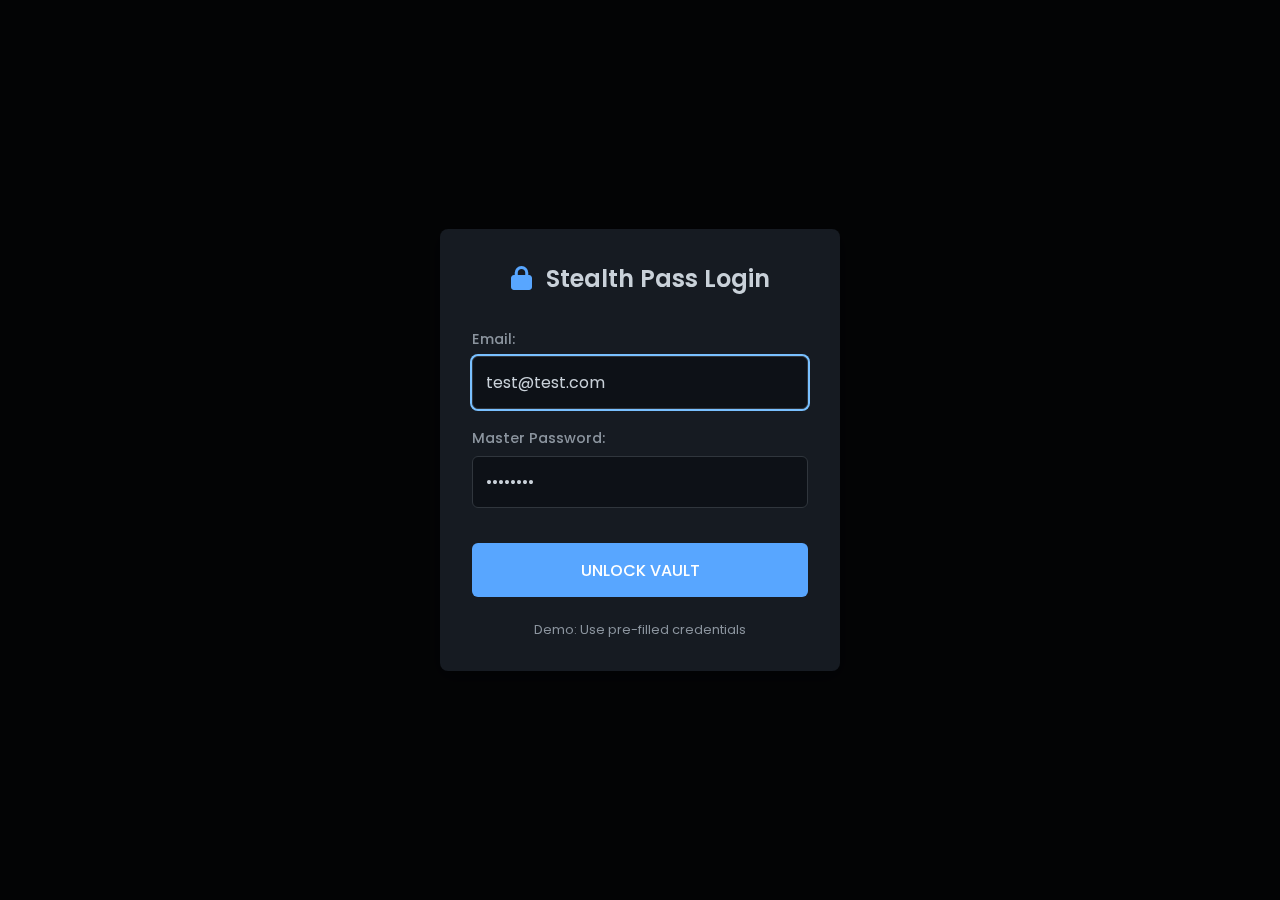
<file: index.html>
<!DOCTYPE html>
<html lang="en">
<head>
    <meta charset="UTF-8">
    <meta name="viewport" content="width=device-width, initial-scale=1.0">
    <title>Stealth Pass - Password Manager (Corrected)</title>
    <!-- Font Awesome CDN -->
    <link rel="stylesheet" href="https://cdnjs.cloudflare.com/ajax/libs/font-awesome/6.5.1/css/all.min.css">
    <!-- Google Fonts -->
    <link rel="preconnect" href="https://fonts.googleapis.com">
    <link rel="preconnect" href="https://fonts.gstatic.com" crossorigin>
    <link href="https://fonts.googleapis.com/css2?family=Poppins:wght@400;500;600&display=swap" rel="stylesheet">

    <!-- Internal CSS Start -->
    <style>
        /* --- Base Styles & Resets --- */
        :root {
            --font-family: 'Poppins', sans-serif;
            --transition-speed: 0.3s;
        }

        *, *::before, *::after {
            box-sizing: border-box;
            margin: 0;
            padding: 0;
        }

        html, body {
            height: 100%;
        }

        body {
            font-family: var(--font-family);
            transition: background-color var(--transition-speed) ease, color var(--transition-speed) ease;
            min-height: 100vh;
            display: flex;
            flex-direction: column;
        }

        ul {
            list-style: none;
        }

        button {
            font-family: inherit;
            cursor: pointer;
            border: none;
            background: none;
            color: inherit;
            padding: 0.5em 1em;
            border-radius: 6px;
            transition: background-color var(--transition-speed) ease, transform var(--transition-speed) ease, opacity var(--transition-speed) ease;
        }

        button:hover {
            opacity: 0.85;
        }
        button:active {
            transform: scale(0.97);
        }
        button:disabled {
            opacity: 0.6;
            cursor: not-allowed;
        }


        input[type="search"],
        input[type="text"],
        input[type="email"],
        input[type="password"],
        input[type="url"] {
            font-family: inherit;
            border: none;
            background: none;
            color: inherit;
            outline: none;
            padding: 0.5em;
            width: 100%;
            border-radius: 6px;
        }

        /* --- Theme Variables --- */
        body.dark-theme {
            --bg-primary: #0d1117;
            --bg-secondary: #161b22;
            --bg-tertiary: #21262d;
            --bg-interactive: #30363d;
            --text-primary: #c9d1d9;
            --text-secondary: #8b949e;
            --accent-primary: #58a6ff;
            --accent-primary-hover: #79c0ff;
            --border-color: #30363d;
            --icon-color: #8b949e;
            --icon-hover-color: #c9d1d9;
            --button-text: #ffffff;
            --error-text: #f44336;
            --success-text: #4caf50;
            --shadow-color: rgba(0, 0, 0, 0.3);
            --overlay-bg: rgba(0, 0, 0, 0.75);
        }

        body.light-theme {
            --bg-primary: #ffffff;
            --bg-secondary: #f6f8fa;
            --bg-tertiary: #ffffff;
            --bg-interactive: #eaeef2;
            --text-primary: #24292f;
            --text-secondary: #57606a;
            --accent-primary: #0969da;
            --accent-primary-hover: #2c80dc;
            --border-color: #d0d7de;
            --icon-color: #57606a;
            --icon-hover-color: #24292f;
            --button-text: #ffffff;
            --error-text: #d32f2f;
            --success-text: #388e3c;
            --shadow-color: rgba(100, 100, 100, 0.2);
             --overlay-bg: rgba(50, 50, 50, 0.6);
        }

        /* Apply Theme */
        body {
            background-color: var(--bg-primary);
            color: var(--text-primary);
        }

        /* --- Main Application Wrapper --- */
        #app-wrapper {
            flex-grow: 1;
            display: flex;
            flex-direction: column;
        }

        /* --- Header --- */
        .app-header {
            background-color: var(--bg-secondary);
            padding: 1rem 2rem;
            display: flex;
            justify-content: space-between;
            align-items: center;
            border-bottom: 1px solid var(--border-color);
            flex-shrink: 0;
        }

        .logo {
            font-size: 1.4rem;
            font-weight: 600;
            color: var(--text-primary);
            display: flex;
            align-items: center;
            gap: 0.5rem;
        }
        .logo i {
            color: var(--accent-primary);
        }

        .header-nav {
            display: flex;
            align-items: center;
            gap: 1rem;
        }

        .search-container {
            display: flex;
            align-items: center;
            background-color: var(--bg-interactive);
            padding: 0.4rem 0.8rem;
            border-radius: 6px;
            min-width: 250px;
            border: 1px solid var(--border-color);
        }
        .search-icon {
            color: var(--text-secondary);
            margin-right: 0.5rem;
        }
        #search-passwords {
            font-size: 0.9rem;
            background-color: transparent;
        }
        #search-passwords::placeholder {
            color: var(--text-secondary);
        }

        .icon-btn {
            font-size: 1.1rem;
            padding: 0.5rem;
            color: var(--icon-color);
            background-color: transparent;
            border-radius: 50%;
            width: 40px;
            height: 40px;
            display: flex;
            justify-content: center;
            align-items: center;
        }
        .icon-btn:hover {
            background-color: var(--bg-interactive);
            color: var(--icon-hover-color);
            opacity: 1;
        }


        /* --- Main Content --- */
        .main-content {
            flex-grow: 1;
            display: flex;
            justify-content: center;
            padding: 2rem 1rem;
        }

        .accounts-container {
            background-color: var(--bg-secondary);
            padding: 1.5rem;
            border-radius: 8px;
            width: 100%;
            max-width: 750px;
            box-shadow: 0 4px 15px var(--shadow-color);
            display: flex;
            flex-direction: column;
            gap: 1rem;
        }

        /* --- Buttons --- */
        .btn {
            padding: 0.75rem 1.5rem;
            border-radius: 6px;
            font-weight: 500;
            text-transform: uppercase;
            font-size: 0.9rem;
            display: inline-flex;
            align-items: center;
            justify-content: center;
            gap: 0.5rem;
            border: 1px solid transparent;
        }

        .btn-primary {
            background-color: var(--accent-primary);
            color: var(--button-text);
        }
        .btn-primary:hover {
            background-color: var(--accent-primary-hover);
            opacity: 1;
        }

        .btn-secondary {
            background-color: var(--bg-interactive);
            color: var(--text-primary);
            border: 1px solid var(--border-color);
        }
        .btn-secondary:hover {
            background-color: var(--border-color);
            opacity: 1;
        }

        .btn-add-account {
            width: 100%;
        }

        /* --- Account List --- */
        .account-list {
            display: flex;
            flex-direction: column;
            gap: 0.8rem;
        }

        .account-item {
            background-color: var(--bg-tertiary);
            padding: 0.8rem 1.2rem;
            border-radius: 6px;
            display: flex;
            justify-content: space-between;
            align-items: center;
            border: 1px solid var(--border-color);
            transition: background-color var(--transition-speed) ease;
            flex-wrap: wrap;
            gap: 0.5rem 1rem;
        }

        .account-item:hover {
            background-color: var(--bg-interactive);
        }

        .account-name {
            font-size: 1rem;
            font-weight: 500;
            overflow: hidden;
            text-overflow: ellipsis;
            flex-grow: 1;
            display: flex;
            flex-direction: column;
            gap: 0.1rem;
        }
        .account-name > span:first-child {
             display: block;
        }


        .password-placeholder {
            color: var(--text-secondary);
            margin-left: 0;
            font-weight: 400;
            letter-spacing: 1px;
            display: inline-block;
            font-size: 0.9em;
            margin-top: 0.2rem;
        }
        .account-username-display {
            font-size: 0.85rem;
            color: var(--text-secondary);
            margin-left: 0;
            font-weight: 400;
        }

        .account-actions {
            display: flex;
            gap: 0.5rem;
            flex-shrink: 0;
            margin-left: auto;
            align-items: center;
        }

        .account-actions .icon-btn {
            width: 35px;
            height: 35px;
            font-size: 0.9rem;
        }

        /* --- Footer --- */
        .app-footer {
            text-align: center;
            padding: 1rem;
            font-size: 0.85rem;
            color: var(--text-secondary);
            background-color: var(--bg-primary);
            flex-shrink: 0;
        }


         /* --- Overlays and Modals --- */
        .overlay {
            position: fixed;
            top: 0;
            left: 0;
            width: 100%;
            height: 100%;
            background-color: var(--overlay-bg);
            display: flex;
            justify-content: center;
            align-items: center;
            z-index: 1000;
            opacity: 0;
            visibility: hidden;
            transition: opacity 0.3s ease, visibility 0s linear 0.3s;
        }

        .overlay.visible {
            opacity: 1;
            visibility: visible;
            transition: opacity 0.3s ease;
        }

        .modal-content {
            background-color: var(--bg-secondary);
            padding: 2rem;
            border-radius: 8px;
            box-shadow: 0 5px 20px var(--shadow-color);
            max-width: 450px;
            width: 90%;
            transform: scale(0.95);
            transition: transform 0.3s ease;
        }

        .overlay.visible .modal-content {
            transform: scale(1);
        }

        .login-modal h2,
        .account-form-modal h2 {
            text-align: center;
            margin-bottom: 1.5rem;
            color: var(--text-primary);
            font-weight: 600;
        }
        .login-modal h2 i {
            color: var(--accent-primary);
            margin-right: 0.5rem;
        }

        /* --- Form Styles --- */
        .form-group {
            margin-bottom: 1rem;
        }

        .form-group label {
            display: block;
            margin-bottom: 0.4rem;
            font-size: 0.9rem;
            color: var(--text-secondary);
            font-weight: 500;
        }

        .form-group input[type="text"],
        .form-group input[type="email"],
        .form-group input[type="password"],
        .form-group input[type="url"] {
            width: 100%;
            padding: 0.75rem;
            border: 1px solid var(--border-color);
            background-color: var(--bg-interactive);
            color: var(--text-primary);
            border-radius: 6px;
            font-size: 1rem;
            outline: none;
            transition: border-color 0.2s ease, box-shadow 0.2s ease;
        }
        .form-group input:focus {
            border-color: var(--accent-primary);
            box-shadow: 0 0 0 2px var(--accent-primary-hover);
        }

        .password-input-group {
            display: flex;
            align-items: center;
            position: relative;
        }
        .password-input-group input {
            padding-right: 45px;
        }

        .toggle-password-vis {
            position: absolute;
            right: 5px;
            top: 50%;
            transform: translateY(-50%);
            padding: 0.4rem;
            font-size: 1rem;
            color: var(--icon-color);
            background: transparent;
            border: none;
            cursor: pointer;
            border-radius: 4px;
            width: 35px;
            height: 35px;
            display: inline-flex;
            justify-content: center;
            align-items: center;
        }
        .toggle-password-vis:hover {
            color: var(--icon-hover-color);
            background-color: var(--bg-secondary);
        }


        .modal-actions {
            display: flex;
            justify-content: flex-end;
            gap: 1rem;
            margin-top: 1.5rem;
        }

        .error-message {
            color: var(--error-text);
            font-size: 0.9rem;
            font-weight: 500;
            text-align: center;
            margin-bottom: 1rem;
            min-height: 1.2em;
        }
        .small-text {
            font-size: 0.8rem;
            color: var(--text-secondary);
            text-align: center;
            margin-top: 1rem;
        }

        /* --- Specific Login Modal Styles --- */
        #login-overlay .login-modal {
            max-width: 400px;
            text-align: center;
        }
        #login-overlay .login-modal h2 {
            margin-bottom: 1rem;
            font-size: 1.5rem;
        }
        #login-overlay .login-modal .form-group {
            text-align: left;
            margin-bottom: 1.2rem;
        }
        #login-overlay .login-modal input[type="email"],
        #login-overlay .login-modal input[type="password"] {
            background-color: var(--bg-primary);
            border: 1px solid var(--border-color);
            padding: 0.8rem;
        }
        #login-overlay .login-modal button[type="submit"] {
            width: 100%;
            padding: 0.9rem;
            font-size: 1rem;
            margin-top: 1rem;
            background-color: var(--accent-primary);
            color: var(--button-text);
            border: none;
        }
        #login-overlay .login-modal button[type="submit"]:hover {
            background-color: var(--accent-primary-hover);
            opacity: 1;
        }
        #login-overlay .login-modal .error-message {
            margin-top: 1rem;
            margin-bottom: 0;
        }
        #login-overlay .login-modal .small-text {
            margin-top: 1.5rem;
        }

        /* --- Dropdowns --- */
        .dropdown-container {
            position: relative;
        }

        .dropdown-menu {
            position: absolute;
            top: calc(100% + 10px);
            right: 0;
            background-color: var(--bg-secondary);
            border: 1px solid var(--border-color);
            border-radius: 6px;
            box-shadow: 0 4px 15px var(--shadow-color);
            padding: 0.75rem;
            min-width: 200px;
            z-index: 100;
            opacity: 0;
            visibility: hidden;
            transform: translateY(-10px);
            transition: opacity 0.2s ease, transform 0.2s ease, visibility 0s linear 0.2s;
        }

        .dropdown-menu.visible {
            opacity: 1;
            visibility: visible;
            transform: translateY(0);
            transition: opacity 0.2s ease, transform 0.2s ease;
        }

        /* User Profile Dropdown */
        .user-dropdown .dropdown-item {
            display: block;
            padding: 0.6rem 1rem;
            color: var(--text-primary);
            text-decoration: none;
            border-radius: 4px;
            transition: background-color 0.2s ease, color 0.2s ease;
            white-space: nowrap;
            font-size: 0.9rem;
        }
        .user-dropdown .dropdown-item i {
            margin-right: 0.75rem;
            width: 16px;
            text-align: center;
            color: var(--text-secondary);
            transition: color 0.2s ease;
        }
        .user-dropdown .dropdown-item:hover {
            background-color: var(--bg-interactive);
            color: var(--accent-primary);
        }
        .user-dropdown .dropdown-item:hover i {
            color: var(--accent-primary);
        }


        /* Password Generator Dropdown */
        .generator-dropdown {
            min-width: 300px;
            padding: 1rem;
        }
        .generator-dropdown h4 {
            margin-bottom: 1rem;
            font-weight: 600;
            text-align: center;
        }
        .generator-dropdown .form-group {
            margin-bottom: 0.8rem;
        }
        .generator-dropdown label {
            font-size: 0.85rem;
        }
        .generator-dropdown input[type="range"] {
            width: calc(100% - 50px);
            vertical-align: middle;
            cursor: pointer;
            accent-color: var(--accent-primary);
            margin-left: 5px;
        }

        .generator-dropdown #pw-length-value {
            display: inline-block;
            min-width: 25px;
            text-align: right;
            font-weight: 500;
            color: var(--text-primary);
            vertical-align: middle;
            margin-left: 5px;
        }
        .generator-dropdown .form-group.range-group label {
            display: inline;
            margin-right: 5px;
        }

        .checkbox-group {
            display: grid;
            grid-template-columns: repeat(2, 1fr);
            gap: 0.5rem 1rem;
            margin-bottom: 1rem;
        }
        .checkbox-group label {
            display: inline-flex;
            align-items: center;
            gap: 0.3rem;
            cursor: pointer;
            font-size: 0.9rem;
        }
        .checkbox-group input[type="checkbox"] {
            cursor: pointer;
            accent-color: var(--accent-primary);
        }

        .generated-password-display {
            display: flex;
            align-items: center;
            margin-bottom: 1rem;
            background-color: var(--bg-primary);
            border: 1px solid var(--border-color);
            border-radius: 6px;
            padding: 0.2rem 0.2rem 0.2rem 0.8rem;
        }
        #generated-password-output {
            flex-grow: 1;
            border: none;
            background: transparent;
            font-size: 1rem;
            color: var(--text-primary);
            padding: 0.5rem 0;
            outline: none;
        }

        .small-icon-btn {
            padding: 0.5rem;
            font-size: 0.9rem;
            width: 32px;
            height: 32px;
            flex-shrink: 0;
        }
        #generate-now-btn {
            width: 100%;
        }
        .btn-small {
            padding: 0.5rem 1rem;
            font-size: 0.8rem;
        }

        /* Animated Gradient for Star */
        @keyframes gradient-animation {
            0% { background-position: 0% 50%; }
            50% { background-position: 100% 50%; }
            100% { background-position: 0% 50%; }
        }

        .animated-gradient {
            background: linear-gradient(-45deg, #ee7752, #e73c7e, #23a6d5, #23d5ab);
            background-size: 400% 400%;
            animation: gradient-animation 2s ease infinite;
            -webkit-background-clip: text;
            background-clip: text;
            color: transparent;
            font-size: inherit;
        }
        #password-generator-btn {
            background-color: transparent !important;
        }
        #password-generator-btn:hover .animated-gradient {
           opacity: 0.85;
        }


        /* Account Item View/Copy Update */
        .account-item .btn-view i.fa-key,
        .account-item .btn-view i.fa-eye-slash {
            color: var(--accent-primary);
        }
        .account-item .btn-copy i.fa-check {
            color: var(--success-text);
        }
         .account-item .btn-delete i {
             color: var(--error-text);
         }


        /* --- Responsive --- */
        @media (max-width: 768px) {
            .app-header {
                padding: 1rem;
                flex-direction: column;
                gap: 1rem;
            }
            .header-nav {
                width: 100%;
                justify-content: space-around;
                gap: 0.5rem;
            }
            .search-container {
                min-width: 0;
                flex-grow: 1;
            }
            .logo {
                font-size: 1.2rem;
            }
            .main-content {
                padding: 1rem;
            }
            .accounts-container {
                padding: 1rem;
            }
            .account-item {
                 padding: 0.7rem 1rem;
            }
             .account-name {
                 flex-basis: 100%;
                 margin-right: 0;
             }
             .account-actions {
                 margin-left: 0;
                 flex-basis: 100%;
                 justify-content: flex-end;
             }
        }

        @media (max-width: 480px) {
            .header-nav {
                gap: 0.2rem;
                 flex-wrap: wrap;
                 justify-content: center;
            }
             .search-container {
                 order: 3;
                 width: 100%;
                 margin-top: 0.5rem;
             }
             .dropdown-menu {
                 min-width: calc(100vw - 2rem);
                 max-width: calc(100vw - 2rem);
                 right: auto;
                 left: 50%;
                 transform: translateX(-50%) translateY(-10px);
             }
              .dropdown-menu.visible {
                 transform: translateX(-50%) translateY(0);
             }

            .icon-btn {
                width: 38px;
                height: 38px;
                font-size: 1rem;
            }
            .btn {
                padding: 0.6rem 1.2rem;
                font-size: 0.8rem;
            }
            .modal-content {
                padding: 1.5rem;
            }
             .checkbox-group {
                grid-template-columns: 1fr;
             }
            .account-actions {
                 gap: 0.3rem;
            }
             .account-actions .icon-btn {
                 width: 32px;
                 height: 32px;
                 font-size: 0.8rem;
             }
        }

         /* Placeholder style */
         #empty-list-placeholder {
            text-align: center;
            color: var(--text-secondary);
            padding: 2rem 1rem;
            font-style: italic;
         }

    </style>
    <!-- Internal CSS End -->

</head>
<body class="dark-theme"> <!-- Start with dark theme -->

    <!-- Login Overlay -->
    <div id="login-overlay" class="overlay visible"> <!-- Start visible -->
        <div class="modal-content login-modal">
            <h2><i class="fas fa-lock"></i> Stealth Pass Login</h2>
            <p id="login-error" class="error-message"></p>
            <form id="login-form">
                <div class="form-group">
                    <label for="login-email">Email:</label>
                    <input type="email" id="login-email" required value="test@test.com"> <!-- Pre-fill for demo -->
                </div>
                <div class="form-group">
                    <label for="login-master-password">Master Password:</label>
                    <input type="password" id="login-master-password" required value="password"> <!-- Pre-fill for demo -->
                </div>
                <button type="submit" class="btn btn-primary">Unlock Vault</button>
                 <p class="small-text">Demo: Use pre-filled credentials</p>
            </form>
        </div>
    </div>

    <!-- Main Application Wrapper (Hidden initially by default style) -->
    <div id="app-wrapper" style="display: none;">
        <header class="app-header">
            <div class="logo">
                <i class="fas fa-lock"></i> Stealth Pass.
            </div>
            <nav class="header-nav">
                <!-- Password Generator -->
                <div class="dropdown-container">
                    <button id="password-generator-btn" class="icon-btn" aria-label="Generate Password">
                        <i class="fas fa-star animated-gradient"></i>
                    </button>
                    <div id="password-generator-dropdown" class="dropdown-menu generator-dropdown">
                        <h4>Password Generator</h4>
                        <div class="form-group range-group">
                            <label for="pw-length">Length:<span id="pw-length-value">16</span></label>
                            <input type="range" id="pw-length" min="8" max="64" value="16">
                        </div>
                         <div class="form-group checkbox-group">
                            <label><input type="checkbox" id="pw-uppercase" checked> Uppercase (ABC)</label>
                            <label><input type="checkbox" id="pw-lowercase" checked> Lowercase (abc)</label>
                            <label><input type="checkbox" id="pw-numbers" checked> Numbers (123)</label>
                            <label><input type="checkbox" id="pw-symbols" checked> Symbols (#$&)</label>
                        </div>
                        <div class="generated-password-display">
                            <input type="text" id="generated-password-output" readonly placeholder="Click Generate...">
                            <button id="copy-generated-pw-btn" class="icon-btn small-icon-btn" aria-label="Copy Generated Password"><i class="far fa-copy"></i></button>
                        </div>
                        <button id="generate-now-btn" class="btn btn-secondary btn-small">Generate</button>
                    </div>
                </div>

                <!-- Search -->
                <div class="search-container">
                    <i class="fas fa-search search-icon"></i>
                    <input type="search" id="search-passwords" placeholder="Search Passwords">
                </div>

                 <!-- Theme Toggle -->
                 <button id="theme-toggle-btn" class="icon-btn" aria-label="Toggle Theme">
                    <i class="fas fa-sun"></i>
                </button>

                <!-- User Profile -->
                <div class="dropdown-container">
                    <button id="user-profile-btn" class="icon-btn" aria-label="User Profile">
                        <i class="fas fa-user"></i>
                    </button>
                    <div id="user-profile-dropdown" class="dropdown-menu user-dropdown">
                        <a href="#" class="dropdown-item" onclick="alert('Settings not implemented yet!'); return false;"><i class="fas fa-cog"></i> Settings</a>
                        <a href="#" id="logout-btn" class="dropdown-item"><i class="fas fa-sign-out-alt"></i> Logout</a>
                    </div>
                </div>
            </nav>
        </header>

        <main class="main-content">
            <div class="accounts-container">
                <button class="btn btn-primary btn-add-account" id="add-account-btn-modal">
                    <i class="fas fa-plus"></i> ADD NEW ACCOUNT
                </button>

                <ul class="account-list" id="account-list">
                    <!-- Placeholder is managed by JS -->
                    <li id="empty-list-placeholder" style="display: none;">Your vault is empty. Add an account!</li>
                </ul>

            </div>
        </main>

        <footer class="app-footer">
             <p class="animated-gradient">Developed by Abedin Shanto <i class="fas fa-star-of-life animated-gradient" style="font-size: 0.7em; vertical-align: middle; margin-left: 3px;"></i></p>
        </footer>
    </div> <!-- End #app-wrapper -->

    <!-- Add/Edit Account Modal -->
    <div id="account-modal" class="overlay">
        <div class="modal-content account-form-modal">
            <h2 id="account-modal-title">Add New Account</h2>
            <form id="account-form">
                <input type="hidden" id="account-id"> <!-- For editing -->
                <div class="form-group">
                    <label for="account-name-input">Account Name:</label> <!-- Label refers to input ID -->
                    <input type="text" id="account-name-input" required>
                </div>
                <div class="form-group">
                    <label for="account-username">Username/Email:</label>
                    <input type="text" id="account-username">
                </div>
                <div class="form-group">
                    <label for="account-password">Password:</label>
                    <div class="password-input-group">
                        <input type="password" id="account-password" required>
                        <button type="button" class="icon-btn toggle-password-vis" aria-label="Show Password"><i class="far fa-eye"></i></button>
                    </div>
                </div>
                 <div class="form-group">
                    <label for="account-website">Website (Optional):</label>
                    <input type="url" id="account-website" placeholder="https://example.com">
                </div>
                <div class="modal-actions">
                     <button type="button" id="cancel-account-btn" class="btn btn-secondary">Cancel</button>
                     <button type="submit" id="save-account-btn" class="btn btn-primary">Save Account</button>
                </div>
            </form>
        </div>
    </div>


    <!-- Internal JavaScript Start -->
    <script>
        document.addEventListener('DOMContentLoaded', () => {
            console.log("DOM fully loaded and parsed.");

            // --- DOM Elements ---
            const loginOverlay = document.getElementById('login-overlay');
            const loginForm = document.getElementById('login-form');
            const loginEmailInput = document.getElementById('login-email');
            const loginPasswordInput = document.getElementById('login-master-password');
            const loginError = document.getElementById('login-error');
            const appWrapper = document.getElementById('app-wrapper');
            const themeToggleBtn = document.getElementById('theme-toggle-btn');
            const passwordGeneratorBtn = document.getElementById('password-generator-btn');
            const passwordGeneratorDropdown = document.getElementById('password-generator-dropdown');
            const userProfileBtn = document.getElementById('user-profile-btn');
            const userProfileDropdown = document.getElementById('user-profile-dropdown');
            const logoutBtn = document.getElementById('logout-btn');
            const addAccountModalBtn = document.getElementById('add-account-btn-modal');
            const accountModal = document.getElementById('account-modal');
            const accountForm = document.getElementById('account-form');
            const accountModalTitle = document.getElementById('account-modal-title');
            const cancelAccountBtn = document.getElementById('cancel-account-btn');
            const saveAccountBtn = document.getElementById('save-account-btn');
            const accountIdInput = document.getElementById('account-id');
            const accountNameInput = document.getElementById('account-name-input');
            const accountUsernameInput = document.getElementById('account-username');
            const accountPasswordInput = document.getElementById('account-password');
            const accountWebsiteInput = document.getElementById('account-website');
            const togglePasswordBtn = document.querySelector('#account-form .toggle-password-vis');
            const accountList = document.getElementById('account-list');
            const searchInput = document.getElementById('search-passwords');
            const emptyListPlaceholder = document.getElementById('empty-list-placeholder');
            const pwLengthSlider = document.getElementById('pw-length');
            const pwLengthValue = document.getElementById('pw-length-value');
            const pwUppercase = document.getElementById('pw-uppercase');
            const pwLowercase = document.getElementById('pw-lowercase');
            const pwNumbers = document.getElementById('pw-numbers');
            const pwSymbols = document.getElementById('pw-symbols');
            const generatedPasswordOutput = document.getElementById('generated-password-output');
            const copyGeneratedPwBtn = document.getElementById('copy-generated-pw-btn');
            const generateNowBtn = document.getElementById('generate-now-btn');

            const body = document.body;
            let accounts = [];

            // --- Constants ---
            const LOCAL_STORAGE_KEY = 'stealthPassAccounts_demo_v3';
            const SESSION_STORAGE_LOGIN_KEY = 'isLoggedIn_demo_v3';

            // --- Element Sanity Check ---
            if (!loginOverlay || !loginForm || !appWrapper || !logoutBtn || !accountList) {
                console.error("CRITICAL ERROR: One or more essential HTML elements not found!");
                alert("Initialization Error: Could not find essential page elements. Check console (F12).");
                return;
            }
            console.log("Essential elements verified.");

            // --- Helper Functions ---
            function applyTheme() {
                const savedTheme = localStorage.getItem('theme') || 'dark-theme';
                body.className = '';
                body.classList.add(savedTheme);
                updateThemeIcon(savedTheme);
                console.log("Theme applied:", savedTheme);
            }

            function updateThemeIcon(theme) {
                if (!themeToggleBtn) return;
                const icon = themeToggleBtn.querySelector('i');
                if (icon) {
                     icon.className = theme === 'light-theme' ? 'fas fa-moon' : 'fas fa-sun';
                } else {
                    console.warn("Theme toggle icon not found");
                }
            }

             function loadAccounts() {
                console.log("Loading accounts from localStorage...");
                const storedAccounts = localStorage.getItem(LOCAL_STORAGE_KEY);
                try {
                     accounts = storedAccounts ? JSON.parse(storedAccounts) : [];
                     if (!Array.isArray(accounts)) accounts = [];
                     console.log(`Loaded ${accounts.length} accounts.`);
                } catch (e) {
                    console.error("Error parsing accounts from localStorage:", e);
                    accounts = [];
                }
                renderAccountList();
            }

             function saveAccounts() {
                 console.log("Saving accounts to localStorage...");
                try {
                    localStorage.setItem(LOCAL_STORAGE_KEY, JSON.stringify(accounts));
                    console.log("Accounts saved successfully.");
                } catch (e) {
                    console.error("Error saving accounts to localStorage:", e);
                    alert("Could not save accounts. LocalStorage might be full or disabled.");
                }
            }

            function renderAccountList() {
                console.log("Rendering account list...");
                if (!accountList) {
                    console.error("Account list element not found!");
                    return;
                }
                accountList.innerHTML = ''; // Clear list first
                const hasAccounts = accounts && accounts.length > 0;

                 // Manage placeholder
                 if (!hasAccounts && emptyListPlaceholder) {
                     emptyListPlaceholder.textContent = "Your vault is empty. Add an account!";
                     emptyListPlaceholder.style.display = 'block';
                     accountList.appendChild(emptyListPlaceholder); // Make sure it's added if list was empty
                 } else if (hasAccounts && emptyListPlaceholder) {
                     emptyListPlaceholder.style.display = 'none'; // Hide if there are accounts
                     // It might have been appended previously, remove if it's still there but shouldn't be visible
                     if (accountList.contains(emptyListPlaceholder)) {
                         accountList.removeChild(emptyListPlaceholder);
                     }
                 }


                if (hasAccounts) {
                    accounts.forEach(account => {
                        try {
                            const item = createAccountItemElement(account);
                            accountList.appendChild(item);
                        } catch (error) {
                            console.error(`Error creating list item for account ${account?.id}:`, error);
                        }
                    });
                }
                console.log("Account list rendering complete.");
                filterAccounts(); // Apply search filter AFTER rendering accounts (or placeholder)
            }


            function createAccountItemElement(account) {
                const li = document.createElement('li');
                li.className = 'account-item';
                li.dataset.id = String(account.id);

                // **INSECURE DEMO STORAGE**
                li.dataset.password = account.password;

                const nameSpan = document.createElement('span');
                nameSpan.className = 'account-name';

                const nameText = document.createElement('span');
                nameText.textContent = escapeHtml(account.name);
                nameSpan.appendChild(nameText);

                if (account.username) {
                    const usernameDisplay = document.createElement('span');
                    usernameDisplay.className = 'account-username-display';
                    usernameDisplay.textContent = `(${escapeHtml(account.username)})`;
                    nameSpan.appendChild(usernameDisplay);
                }

                const placeholder = document.createElement('span');
                placeholder.className = 'password-placeholder';
                placeholder.textContent = '************';
                nameSpan.appendChild(placeholder);

                li.appendChild(nameSpan);

                const actionsDiv = document.createElement('div');
                actionsDiv.className = 'account-actions';
                actionsDiv.innerHTML = `
                    <button class="icon-btn btn-copy" aria-label="Copy Password">
                        <i class="far fa-copy"></i>
                    </button>
                    <button class="icon-btn btn-view" aria-label="View Password">
                        <i class="fas fa-key"></i>
                    </button>
                     <button class="icon-btn btn-edit" aria-label="Edit Account">
                        <i class="fas fa-pencil-alt"></i>
                    </button>
                     <button class="icon-btn btn-delete" aria-label="Delete Account">
                        <i class="fas fa-trash-alt"></i>
                    </button>
                `;
                li.appendChild(actionsDiv);

                return li;
            }

            function escapeHtml(unsafe) {
                if (typeof unsafe !== 'string') return '';
                return unsafe
                     .replace(/&/g, "&")
                     .replace(/</g, "<")
                     .replace(/>/g, ">")

                     .replace(/'/g, "'")
             }

            function openAccountModal(accountToEdit = null) {
                if (!accountModal || !accountForm || !togglePasswordBtn || !accountPasswordInput || !accountNameInput || !accountIdInput || !accountUsernameInput || !accountWebsiteInput || !accountModalTitle) return;
                accountForm.reset();
                togglePasswordBtn.querySelector('i').className = 'far fa-eye';
                accountPasswordInput.type = 'password';
                if(loginError) loginError.textContent = '';

                if (accountToEdit) {
                    accountModalTitle.textContent = 'Edit Account';
                    accountIdInput.value = accountToEdit.id;
                    accountNameInput.value = accountToEdit.name;
                    accountUsernameInput.value = accountToEdit.username || '';
                    accountPasswordInput.value = accountToEdit.password; // **INSECURE**
                    accountWebsiteInput.value = accountToEdit.website || '';
                } else {
                    accountModalTitle.textContent = 'Add New Account';
                    accountIdInput.value = '';
                }
                accountModal.classList.add('visible');
                accountNameInput.focus();
            }

            function closeAccountModal() {
                if(accountModal) accountModal.classList.remove('visible');
            }

            function handleCopyPassword(button, password) {
                if (!button) return;
                if (!password) {
                    showFeedback(button, 'fa-exclamation-circle', 'var(--error-text)');
                    return;
                }
                navigator.clipboard.writeText(password)
                    .then(() => {
                        showFeedback(button, 'fas fa-check', 'var(--success-text)');
                    })
                    .catch(err => {
                        console.error('Failed to copy: ', err);
                        showFeedback(button, 'fa-exclamation-circle', 'var(--error-text)');
                    });
            }

             function handleViewPassword(button, item, password) {
                 if(!button || !item) return;
                const placeholderSpan = item.querySelector('.password-placeholder');
                const icon = button.querySelector('i');
                if (!placeholderSpan || !icon) return;

                if (icon.classList.contains('fa-key')) {
                    placeholderSpan.textContent = escapeHtml(password);
                    placeholderSpan.style.fontWeight = '500';
                    placeholderSpan.style.color = 'var(--text-primary)';
                    icon.className = 'fas fa-eye-slash';
                    button.setAttribute('aria-label', 'Hide Password');
                } else {
                    placeholderSpan.textContent = '************';
                    placeholderSpan.style.fontWeight = '400';
                    placeholderSpan.style.color = 'var(--text-secondary)';
                    icon.className = 'fas fa-key';
                    button.setAttribute('aria-label', 'View Password');
                }
            }

             function filterAccounts() {
                 if (!searchInput || !accountList || !emptyListPlaceholder) return;
                const searchTerm = searchInput.value.toLowerCase().trim();
                const items = accountList.querySelectorAll('.account-item'); // Select only actual account items
                let visibleCount = 0;

                items.forEach(item => {
                    const nameElement = item.querySelector('.account-name > span:first-child');
                    const usernameElement = item.querySelector('.account-username-display');
                    const namePart = nameElement ? nameElement.textContent.trim().toLowerCase() : '';
                    const usernamePart = usernameElement ? usernameElement.textContent.replace(/[()]/g, '').trim().toLowerCase() : '';

                    if (namePart.includes(searchTerm) || usernamePart.includes(searchTerm)) {
                        item.style.display = 'flex';
                        visibleCount++;
                    } else {
                        item.style.display = 'none';
                    }
                });

                // Manage placeholder visibility and text
                const hasAccounts = accounts && accounts.length > 0;
                if (hasAccounts) {
                     emptyListPlaceholder.style.display = (visibleCount === 0) ? 'block' : 'none';
                    if (visibleCount === 0) {
                        emptyListPlaceholder.textContent = "No accounts match your search.";
                         // Ensure placeholder is in DOM if needed
                         if (!accountList.contains(emptyListPlaceholder)) accountList.appendChild(emptyListPlaceholder);
                    } else {
                         // Remove placeholder if items are visible and it's currently in DOM
                         if (accountList.contains(emptyListPlaceholder)) accountList.removeChild(emptyListPlaceholder);
                    }
                } else {
                    emptyListPlaceholder.style.display = 'block';
                    emptyListPlaceholder.textContent = "Your vault is empty. Add an account!";
                     // Ensure placeholder is in DOM if vault is truly empty
                     if (!accountList.contains(emptyListPlaceholder)) accountList.appendChild(emptyListPlaceholder);
                }
            }


            function generatePassword(length, upper, lower, numbers, symbols) {
                const upperChars = 'ABCDEFGHIJKLMNOPQRSTUVWXYZ';
                const lowerChars = 'abcdefghijklmnopqrstuvwxyz';
                const numberChars = '0123456789';
                const symbolChars = '!@#$%^&*()_+~`|}{[]:;?><,./-=';
                let charset = '';
                let generated = '';
                let guaranteedChars = '';

                if (upper) { charset += upperChars; if (upperChars.length > 0) guaranteedChars += upperChars[Math.floor(Math.random() * upperChars.length)]; }
                if (lower) { charset += lowerChars; if (lowerChars.length > 0) guaranteedChars += lowerChars[Math.floor(Math.random() * lowerChars.length)]; }
                if (numbers) { charset += numberChars; if (numberChars.length > 0) guaranteedChars += numberChars[Math.floor(Math.random() * numberChars.length)]; }
                if (symbols) { charset += symbolChars; if (symbolChars.length > 0) guaranteedChars += symbolChars[Math.floor(Math.random() * symbolChars.length)]; }


                if (charset === '') {
                    alert("Please select at least one character type!");
                    return '';
                }
                const remainingLength = Math.max(0, length - guaranteedChars.length);
                for (let i = 0; i < remainingLength; i++) {
                     if (charset.length === 0) break; // Avoid infinite loop if somehow charset becomes empty
                    generated += charset.charAt(Math.floor(Math.random() * charset.length));
                }
                generated = (generated + guaranteedChars).split('').sort(() => 0.5 - Math.random()).join('');
                return generated.slice(0, length); // Ensure length is exact
            }

            function setupDropdown(button, dropdown) {
                if (!button || !dropdown) return;
                button.addEventListener('click', (e) => {
                    e.stopPropagation();
                    closeAllDropdowns(dropdown);
                    dropdown.classList.toggle('visible');
                });
            }

            function closeAllDropdowns(excludeDropdown = null) {
                document.querySelectorAll('.dropdown-menu.visible').forEach(menu => {
                    if (menu !== excludeDropdown) {
                        menu.classList.remove('visible');
                    }
                });
            }

            function showFeedback(buttonElement, iconClass, color = 'var(--success-text)', duration = 1500) {
                if (!buttonElement) return;
                 const icon = buttonElement.querySelector('i');
                 if (!icon) return;
                 const originalIcon = icon.className;
                 const originalColor = buttonElement.style.color;
                 icon.className = iconClass;
                 buttonElement.style.color = color;
                 setTimeout(() => {
                     if(document.body.contains(buttonElement)) {
                        const currentIcon = buttonElement.querySelector('i');
                        if(currentIcon) {
                           currentIcon.className = originalIcon;
                           buttonElement.style.color = originalColor;
                        }
                     }
                 }, duration);
            }


            // --- Event Handlers ---
            function handleLoginSubmit(e) {
                e.preventDefault();
                console.log("Login form submitted.");
                if (!loginError || !loginEmailInput || !loginPasswordInput) return;
                loginError.textContent = '';
                const email = loginEmailInput.value;
                const password = loginPasswordInput.value;

                // **DEMO LOGIN CHECK**
                if (email === 'test@test.com' && password === 'password') {
                    console.log("Login credentials CORRECT.");
                    try {
                        sessionStorage.setItem(SESSION_STORAGE_LOGIN_KEY, 'true');
                        console.log("Session storage 'isLoggedIn' set to true.");
                        initializeAppUI();
                    } catch (error) {
                        console.error("Error setting session storage or initializing app:", error);
                        loginError.textContent = 'Login failed due to an internal error.';
                    }
                } else {
                    console.log("Login credentials INCORRECT.");
                    loginError.textContent = 'Invalid email or master password.';
                    loginPasswordInput.focus();
                }
            }

            function handleLogout(e) {
                e.preventDefault();
                if (confirm("Are you sure you want to logout?")) {
                     console.log("Logout initiated.");
                    sessionStorage.removeItem(SESSION_STORAGE_LOGIN_KEY);
                    window.location.reload();
                 }
            }

            function handleThemeToggle() {
                if (!body || !localStorage) return;
                body.classList.toggle('light-theme');
                body.classList.toggle('dark-theme');
                let newTheme = body.classList.contains('light-theme') ? 'light-theme' : 'dark-theme';
                localStorage.setItem('theme', newTheme);
                updateThemeIcon(newTheme);
            }

            // *** CORRECTED handleAccountListActions ***
            function handleAccountListActions(event) {
                if (!event || !event.target || !accounts) return;
                const target = event.target;
                const button = target.closest('.icon-btn'); // Find the button clicked
                const item = target.closest('.account-item'); // Find the list item container

                if (!button || !item) return; // Exit if not a button inside an item

                const accountId = parseInt(item.dataset.id, 10); // Specify base 10
                if (isNaN(accountId)) {
                    console.error("Invalid account ID found in dataset:", item.dataset.id);
                    return; // Exit if ID is not a number
                }

                const account = accounts.find(acc => acc.id === accountId);
                // Safety check if account wasn't found in the array for some reason
                if (!account) {
                    console.error("Account not found in accounts array for ID:", accountId);
                    return;
                }

                // **INSECURE DEMO STORAGE** - Get password from data attribute
                const storedPassword = item.dataset.password;

                // Handle different button actions
                if (button.classList.contains('btn-copy')) {
                    handleCopyPassword(button, storedPassword);
                }
                else if (button.classList.contains('btn-view')) {
                    handleViewPassword(button, item, storedPassword);
                }
                else if (button.classList.contains('btn-edit')) {
                    openAccountModal(account);
                }
                else if (button.classList.contains('btn-delete')) {
                    // Use requestAnimationFrame for smoother UI update before confirm dialog blocks thread
                    requestAnimationFrame(() => {
                        // **VERIFIED CONFIRM LINE:** Backticks and quotes are correctly balanced here.
                        if (confirm(`Are you sure you want to delete the account "${escapeHtml(account.name)}"? This cannot be undone.`)) {
                            accounts = accounts.filter(acc => acc.id !== accountId);
                            saveAccounts();
                            renderAccountList(); // Re-render immediately after deleting
                        }
                    });
                }
            }
            // *** END CORRECTED handleAccountListActions ***


            function handleAccountFormSubmit(e) {
                e.preventDefault();
                if (!accountIdInput || !accountNameInput || !accountPasswordInput || !accountUsernameInput || !accountWebsiteInput || !accounts) return;

                const accountData = {
                    id: accountIdInput.value ? parseInt(accountIdInput.value, 10) : Date.now(),
                    name: accountNameInput.value.trim(),
                    username: accountUsernameInput.value.trim(),
                    password: accountPasswordInput.value, // **INSECURE**
                    website: accountWebsiteInput.value.trim()
                };

                if (isNaN(accountData.id)) accountData.id = Date.now();

                if (!accountData.name || !accountData.password) {
                    alert("Account Name and Password are required.");
                    return;
                }

                const existingIndex = accounts.findIndex(acc => acc.id === accountData.id);

                if (existingIndex > -1) { // Update
                    accounts[existingIndex] = accountData;
                } else { // Add new
                    accounts.unshift(accountData); // Add to beginning
                }

                saveAccounts();
                renderAccountList();
                closeAccountModal();
            }

            function handleTogglePasswordVisibility() {
                 if(!togglePasswordBtn || !accountPasswordInput) return;
                const icon = togglePasswordBtn.querySelector('i');
                 if(!icon) return;
                if (accountPasswordInput.type === 'password') {
                    accountPasswordInput.type = 'text';
                    icon.className = 'far fa-eye-slash';
                    togglePasswordBtn.setAttribute('aria-label', 'Hide Password');
                } else {
                    accountPasswordInput.type = 'password';
                    icon.className = 'far fa-eye';
                     togglePasswordBtn.setAttribute('aria-label', 'Show Password');
                }
            }

             function handleGeneratePassword() {
                if (!pwLengthSlider || !pwUppercase || !pwLowercase || !pwNumbers || !pwSymbols || !generatedPasswordOutput) return;
                const length = parseInt(pwLengthSlider.value, 10);
                const useUpper = pwUppercase.checked;
                const useLower = pwLowercase.checked;
                const useNumbers = pwNumbers.checked;
                const useSymbols = pwSymbols.checked;
                const newPassword = generatePassword(length, useUpper, useLower, useNumbers, useSymbols);
                if(newPassword) {
                    generatedPasswordOutput.value = newPassword;
                    generatedPasswordOutput.focus();
                    generatedPasswordOutput.select();
                }
             }

             function handleCopyGeneratedPassword() {
                if(!generatedPasswordOutput || !copyGeneratedPwBtn) return;
                const password = generatedPasswordOutput.value;
                if (!password) {
                     showFeedback(copyGeneratedPwBtn, 'fa-exclamation-circle', 'var(--error-text)');
                    return;
                }
                navigator.clipboard.writeText(password)
                    .then(() => {
                         showFeedback(copyGeneratedPwBtn, 'fas fa-check', 'var(--success-text)');
                    })
                    .catch(err => {
                        console.error('Failed to copy generated password: ', err);
                        showFeedback(copyGeneratedPwBtn, 'fa-exclamation-circle', 'var(--error-text)');
                    });
             }

             function handleOutsideClicks(e) {
                 if(!e.target) return;
                // Close dropdowns
                if (!e.target.closest('.dropdown-container')) {
                    closeAllDropdowns();
                }
                // Close account modal
                if (accountModal && accountModal.classList.contains('visible') && e.target === accountModal) {
                    closeAccountModal();
                }
             }

            // --- Initialization Function ---
            function initializeAppUI() {
                console.log("initializeAppUI called.");

                // Change UI visibility
                try {
                    if(loginOverlay) loginOverlay.classList.remove('visible'); else console.warn("Login overlay not found during UI init");
                    if(appWrapper) appWrapper.style.display = 'flex'; else console.warn("App wrapper not found during UI init");
                     console.log("Login overlay hidden, app wrapper shown.");
                } catch (uiError) {
                     console.error("Error changing UI visibility:", uiError);
                     alert("Error displaying the application interface.");
                     return;
                }

                // Load data and setup listeners AFTER UI is visible
                try {
                    applyTheme();
                    loadAccounts();

                    // Attach listeners (with safety checks)
                    if (themeToggleBtn) themeToggleBtn.addEventListener('click', handleThemeToggle); else console.warn("Listener Warning: themeToggleBtn not found");
                    if (logoutBtn) logoutBtn.addEventListener('click', handleLogout); else console.warn("Listener Warning: logoutBtn not found");
                    if (accountList) accountList.addEventListener('click', handleAccountListActions); else console.warn("Listener Warning: accountList not found");
                    if (addAccountModalBtn) addAccountModalBtn.addEventListener('click', () => openAccountModal()); else console.warn("Listener Warning: addAccountModalBtn not found");
                    if (cancelAccountBtn) cancelAccountBtn.addEventListener('click', closeAccountModal); else console.warn("Listener Warning: cancelAccountBtn not found");
                    if (accountForm) accountForm.addEventListener('submit', handleAccountFormSubmit); else console.warn("Listener Warning: accountForm not found");
                    if (togglePasswordBtn) togglePasswordBtn.addEventListener('click', handleTogglePasswordVisibility); else console.warn("Listener Warning: togglePasswordBtn not found");
                    if (searchInput) searchInput.addEventListener('input', filterAccounts); else console.warn("Listener Warning: searchInput not found");

                    // Dropdowns
                    setupDropdown(passwordGeneratorBtn, passwordGeneratorDropdown);
                    setupDropdown(userProfileBtn, userProfileDropdown);

                    // Generator specific listeners
                    if (pwLengthSlider) pwLengthSlider.addEventListener('input', () => { if(pwLengthValue) pwLengthValue.textContent = pwLengthSlider.value; }); else console.warn("Listener Warning: pwLengthSlider not found");
                    if (generateNowBtn) generateNowBtn.addEventListener('click', handleGeneratePassword); else console.warn("Listener Warning: generateNowBtn not found");
                    if (copyGeneratedPwBtn) copyGeneratedPwBtn.addEventListener('click', handleCopyGeneratedPassword); else console.warn("Listener Warning: copyGeneratedPwBtn not found");

                    // Global listener
                    document.addEventListener('click', handleOutsideClicks);

                     console.log("App event listeners attached.");
                } catch (setupError) {
                    console.error("Error during app setup (loading data or attaching listeners):", setupError);
                    alert("An error occurred while setting up the application.");
                }
            }

            function showLoginScreen() {
                console.log("showLoginScreen called.");
                applyTheme();
                if(appWrapper) appWrapper.style.display = 'none';
                if(loginOverlay) loginOverlay.classList.add('visible');
                if(loginEmailInput) loginEmailInput.focus();
            }

            // --- Initial Execution ---
            console.log("Setting up initial state...");
            if(loginForm) {
                loginForm.addEventListener('submit', handleLoginSubmit);
            } else {
                 console.error("Login form not found! Cannot attach submit listener.");
                 alert("Critical Error: Login form element missing. App cannot start.");
                 return;
            }

            // Check login status safely
            try {
                 if (sessionStorage.getItem(SESSION_STORAGE_LOGIN_KEY) === 'true') {
                     console.log("User already logged in (session found). Initializing app.");
                    initializeAppUI();
                } else {
                     console.log("User not logged in. Showing login screen.");
                    showLoginScreen();
                }
            } catch (sessionError) {
                 console.error("Error accessing sessionStorage:", sessionError);
                 console.log("Assuming user not logged in due to error. Showing login screen.");
                 showLoginScreen();
            }

            console.log("Initial setup complete.");

        }); // End DOMContentLoaded
    </script>
     <!-- Internal JavaScript End -->

</body>
</html>
</file>
